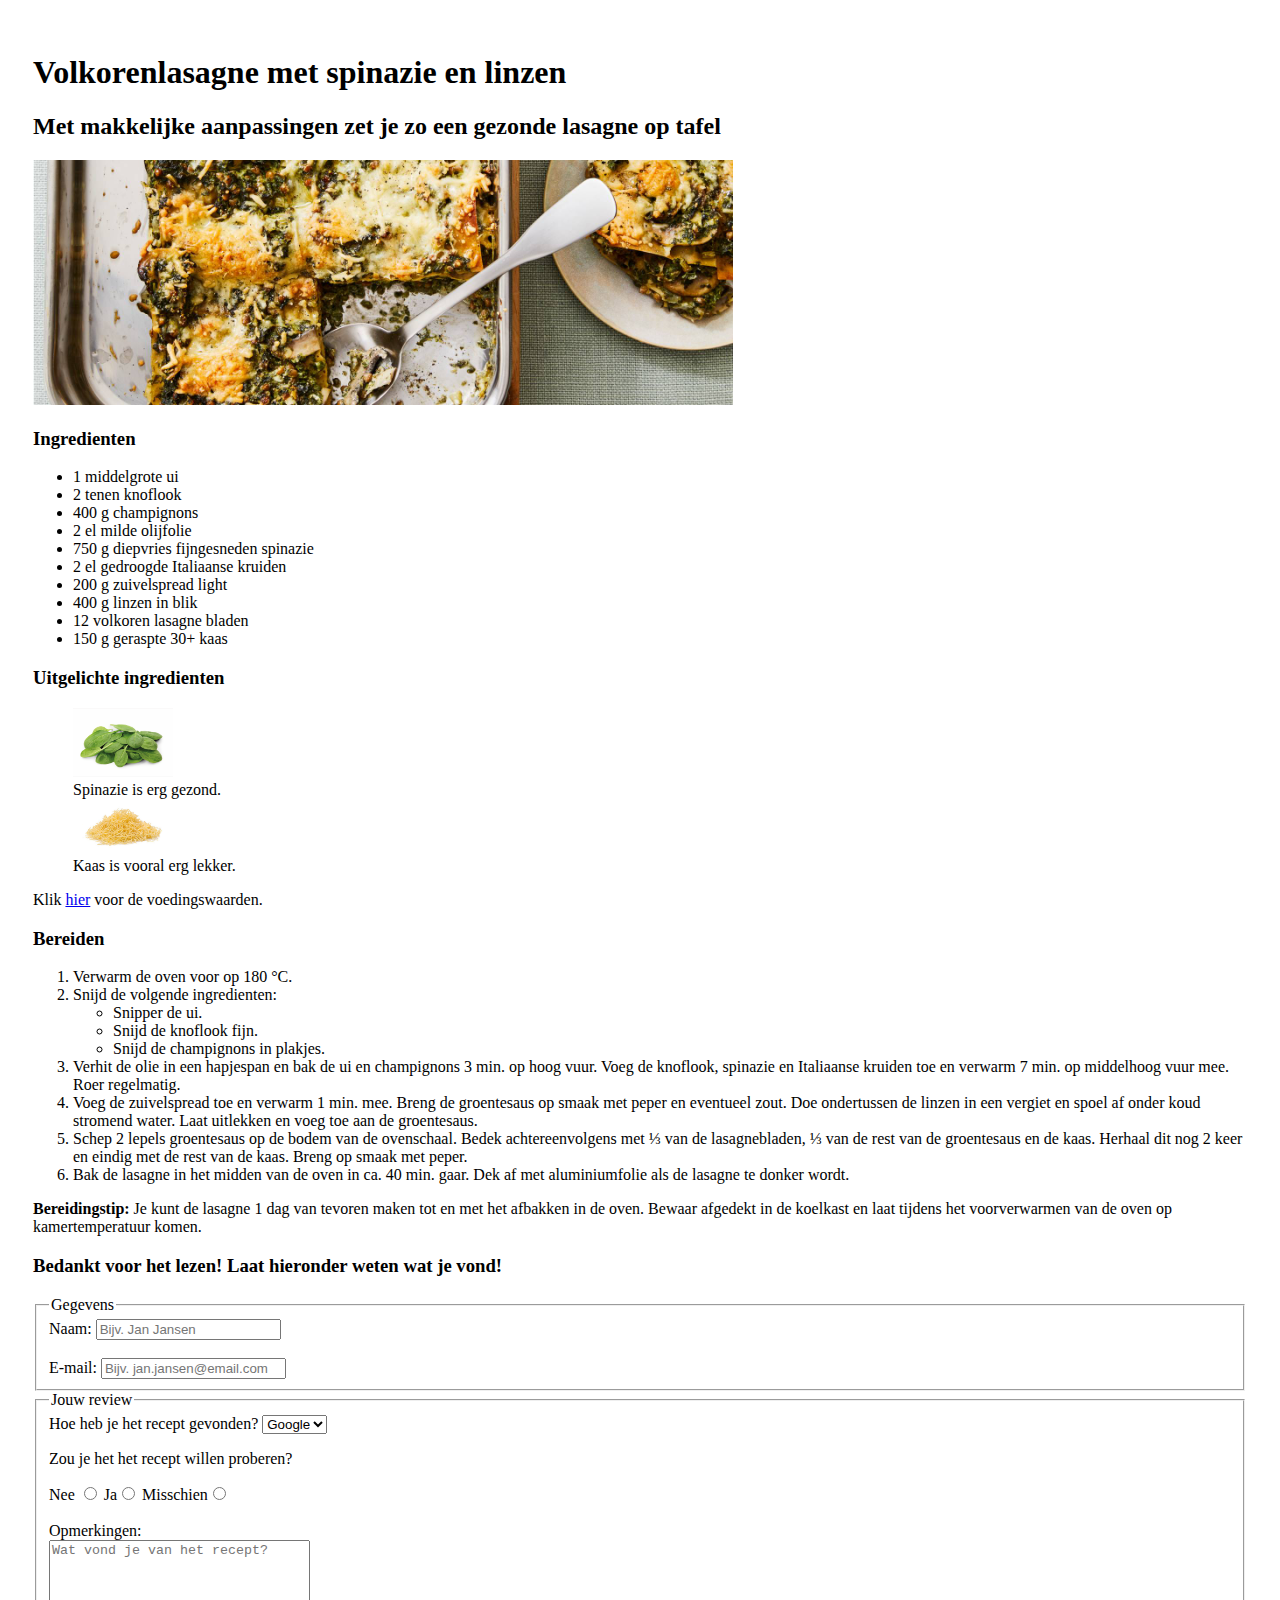
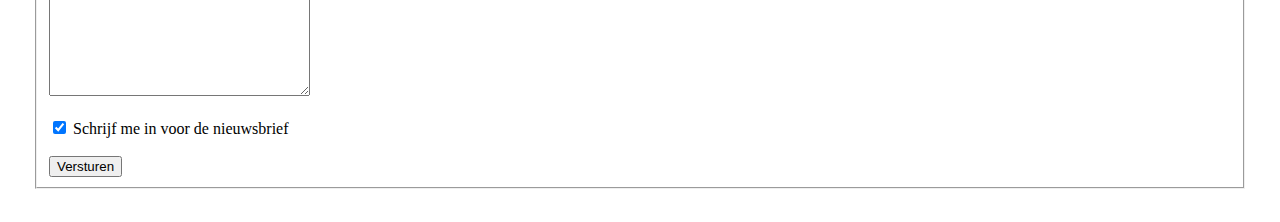
<file: opdracht1/pages/index.html>
<!doctype html>
<html lang="en">
<head>
    <meta charset="UTF-8">
    <meta name="viewport"
          content="width=device-width, user-scalable=no, initial-scale=1.0, maximum-scale=1.0, minimum-scale=1.0">
    <meta http-equiv="X-UA-Compatible" content="ie=edge">
    <title>Volkorenlasagne met spinazie en linzen</title>
</head>
<body style="padding:25px;">

<!-- title + subtitle -->
<h1>Volkorenlasagne met spinazie en linzen</h1>
<h2>Met makkelijke aanpassingen zet je zo een gezonde lasagne op tafel</h2>
<img src="../assets/lasagne-spinazie.jpg" alt="spinazie" width="700px">

<!-- ingredients -->
<h3>Ingredienten</h3>
    <ul>
        <li>1 middelgrote ui</li>
        <li>2 tenen knoflook</li>
        <li>400 g champignons</li>
        <li>2 el milde olijfolie</li>
        <li>750 g diepvries fijngesneden spinazie</li>
        <li>2 el gedroogde Italiaanse kruiden</li>
        <li>200 g zuivelspread light</li>
        <li>400 g linzen in blik</li>
        <li>12 volkoren lasagne bladen</li>
        <li>150 g geraspte 30+ kaas</li>
    </ul>

<!-- highlights -->
<h3>Uitgelichte ingredienten</h3>
<div class="container">
    <ul  style="list-style: none">
        <li><img src="../assets/spinazie.png" alt="spinazie" width="100px" /><br />Spinazie is erg gezond.</li>
        <li><img src="../assets/kaas.jpeg" alt="kaas" width="100px" /><br />Kaas is vooral erg lekker. </li>
    </ul>
</div>

<p>Klik <a href="voedingswaarden.html" >hier</a> voor de voedingswaarden.</p>

<!-- prepare -->
<h3>Bereiden</h3>
<ol>
    <li>Verwarm de oven voor op 180 °C.
    <li>Snijd de volgende ingredienten:<ul>
        <li>Snipper de ui.</li>
        <li>Snijd de knoflook fijn.</li>
        <li>Snijd de champignons in plakjes.</li>
        </ul>
    </li>
    <li>Verhit de olie in een hapjespan en bak de ui en champignons 3 min. op hoog vuur. Voeg de knoflook, spinazie en Italiaanse kruiden toe en verwarm 7 min. op middelhoog vuur mee. Roer regelmatig.</li>
    <li>Voeg de zuivelspread toe en verwarm 1 min. mee. Breng de groentesaus op smaak met peper en eventueel zout. Doe ondertussen de linzen in een vergiet en spoel af onder koud stromend water. Laat uitlekken en voeg toe aan de groentesaus.</li>
    <li>Schep 2 lepels groentesaus op de bodem van de ovenschaal. Bedek achtereenvolgens met ⅓ van de lasagnebladen, ⅓ van de rest van de groentesaus en de kaas. Herhaal dit nog 2 keer en eindig met de rest van de kaas. Breng op smaak met peper.</li>
    <li>Bak de lasagne in het midden van de oven in ca. 40 min. gaar. Dek af met aluminiumfolie als de lasagne te donker wordt.</li>
</ol>

<p><b>Bereidingstip:</b> Je kunt de lasagne 1 dag van tevoren maken tot en met het afbakken in de oven. Bewaar afgedekt in de koelkast en laat tijdens het voorverwarmen van de oven op kamertemperatuur komen.</p>

<h3>Bedankt voor het lezen! Laat hieronder weten wat je vond!</h3>
<!-- form -->
<form action="https://www.linkje.com/send_form.php" method="post">
    <fieldset>
        <legend>Gegevens</legend>
        <label for="name">Naam:</label>
        <input type="text" placeholder="Bijv. Jan Jansen" name="name" class="field" id="name" /><br/><br/>
        <label for="email">E-mail:</label>
        <input type="text" placeholder="Bijv. jan.jansen@email.com" name="email" class="field" id="email" />
    </fieldset>

    <fieldset>
        <legend>Jouw review</legend>
        <label for="reference">Hoe heb je het recept gevonden?</label>
        <select name="reference" id="reference">
            <option value="1">Google</option>
            <option value="2">Bing</option>
            <option value="3">Anders</option>
        </select>
        <p>Zou je het het recept willen proberen?</p>
        <label for="try_recipe">Nee</label> <input type="radio" value="Nee" name="try_recipe">
        <label for="try_recipe">Ja</label><input type="radio" value="Ja" name="try_recipe">
        <label for="try_recipe">Misschien</label><input type="radio" value="Misschien" name="try_recipe">
        <br/><br/>
        <label for="review">Opmerkingen:</label><br />
        <textarea placeholder="Wat vond je van het recept?" name="review" id="review" cols="30" rows="10" ></textarea><br /><br />
        <input type="checkbox" checked="checked" /> Schrijf me in voor de nieuwsbrief<br /><br />
        <input type="submit" value="Versturen" />
    </fieldset>
</form>
</body>
</html>
</file>
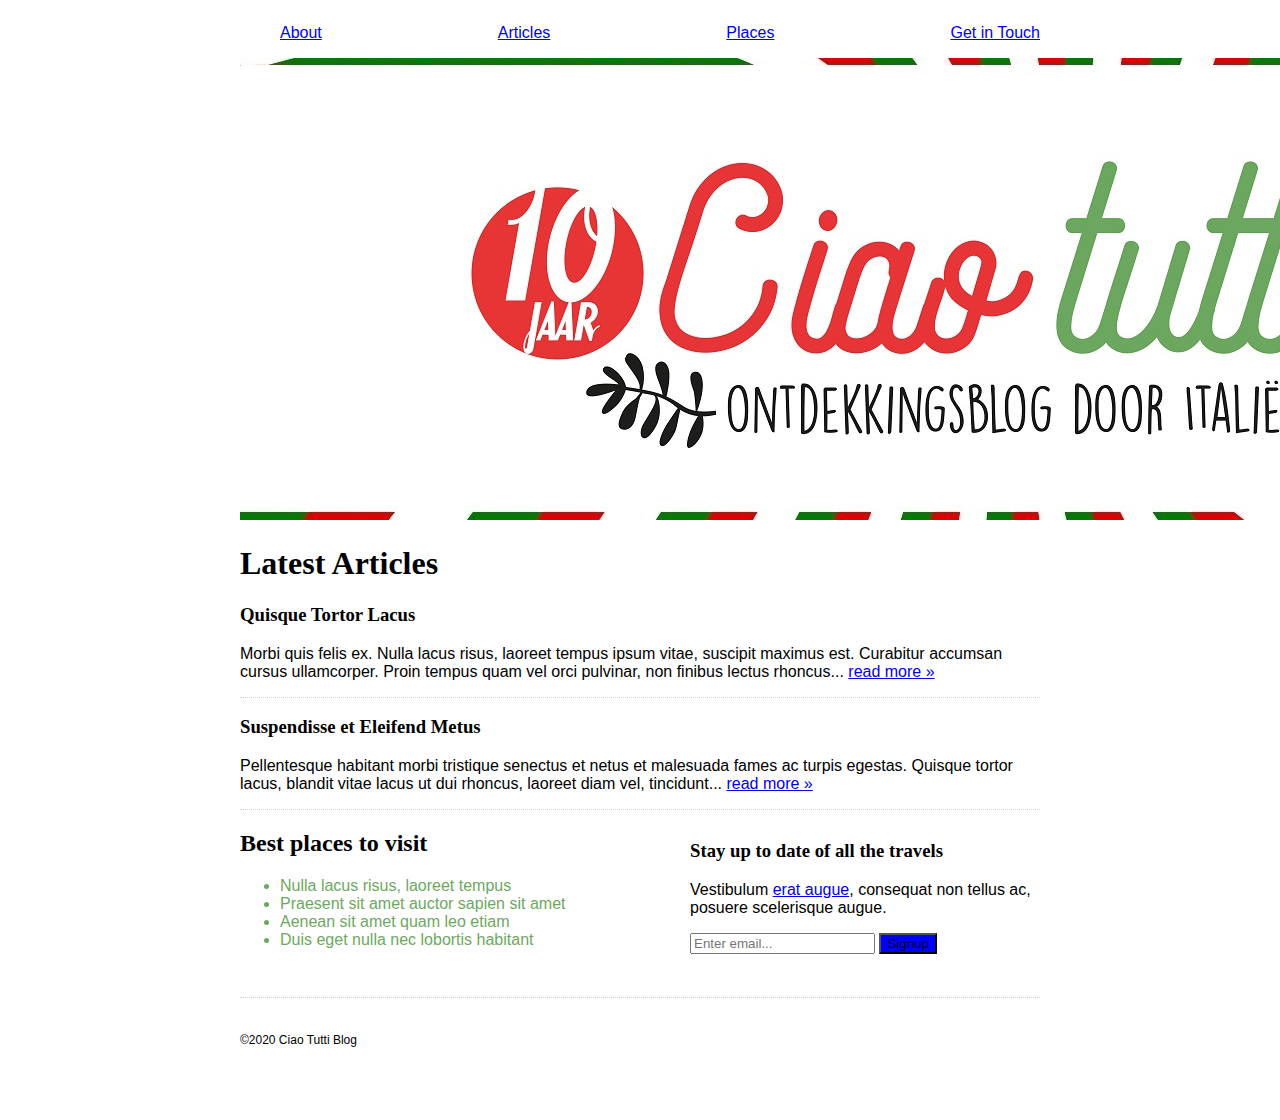
<file: les2/frontend-selectors-flexbox-base/opdracht-1/index.html>
<!DOCTYPE html>
<html lang="en">
<head>
    <meta charset="UTF-8">
    <link rel="stylesheet" href="styles.css">
    <link rel="stylesheet" href="selectors.css">
    <title>Opdracht 1 - selectors</title>
</head>
<body>
    <div class="wrapper">
        <header>
            <nav>
                <ul>
                    <li><a href="#">About</a></li>
                    <li><a href="#">Articles</a></li>
                    <li><a href="#">Places</a></li>
                    <li><a href="#">Get in Touch</a></li>
                </ul>
            </nav>
        </header>

        <img src="assets/header-image.jpg" alt="Tutti">

        <main>
            <h1>Latest Articles</h1>
            <article>
                <h3>Quisque Tortor Lacus</h3>
                <p>Morbi quis felis ex. Nulla lacus risus, laoreet tempus ipsum vitae, suscipit maximus est. Curabitur accumsan cursus ullamcorper. Proin tempus quam vel orci pulvinar, non finibus lectus rhoncus... <a href="#">read more &raquo;</a></p>
            </article>
            <article>
                <h3>Suspendisse et Eleifend Metus</h3>
                <p>Pellentesque habitant morbi tristique senectus et netus et malesuada fames ac turpis egestas. Quisque tortor lacus, blandit vitae lacus ut dui rhoncus, laoreet diam vel, tincidunt... <a href="#">read more &raquo;</a></p>
            </article>

            <div>
                <div class="places-to-visit">
                    <h2>Best places to visit</h2>
                    <ul>
                        <li>Nulla lacus risus, laoreet tempus</li>
                        <li>Praesent sit amet auctor sapien sit amet</li>
                        <li>Aenean sit amet quam leo etiam</li>
                        <li>Duis eget nulla nec  lobortis habitant</li>
                    </ul>
                </div>
                <div class="subscribe">
                    <h3>Stay up to date of all the travels</h3>
                    <p>Vestibulum <a href="#">erat augue</a>, consequat non tellus ac, posuere scelerisque augue.</p>
                    <input type="text" placeholder="Enter email...">
                    <input type="submit" value="Signup">
                </div>
            </div>
        </main>

        <footer>
            <span class="copyright">&copy;2020 Ciao Tutti Blog</span>
        </footer>
    </div>
</body>
</html>
</file>
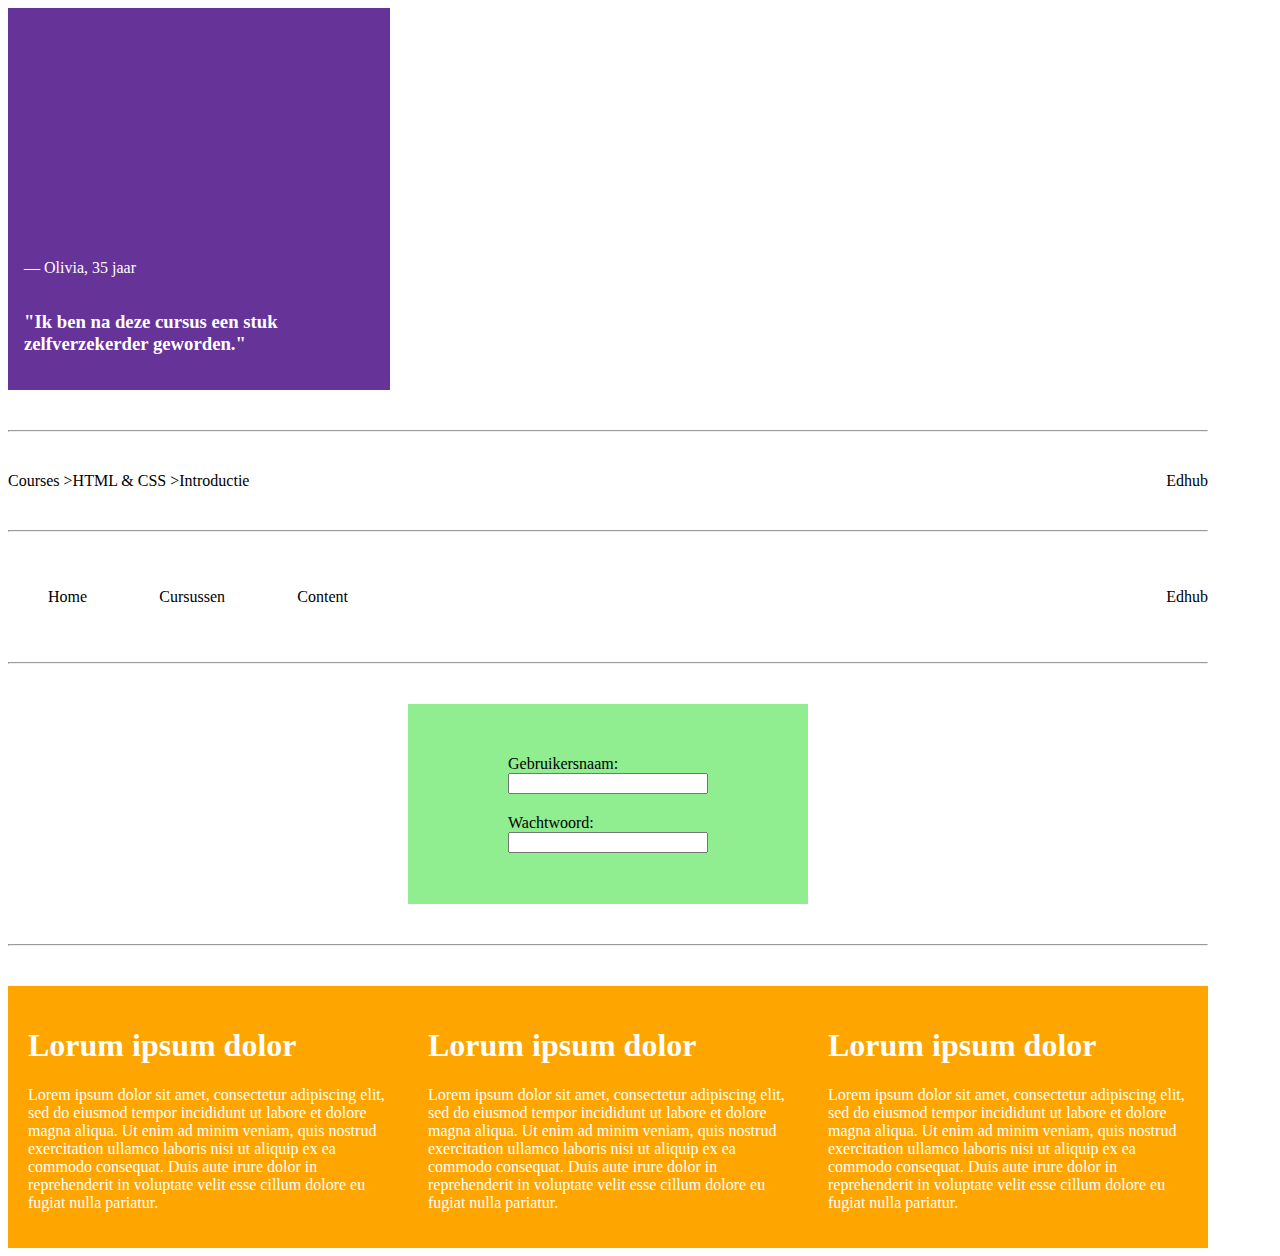
<file: les2/frontend-selectors-flexbox-base/opdracht-2/index.html>
<!DOCTYPE html>
<html lang="en">
<head>
    <meta charset="UTF-8">
    <link rel="stylesheet" href="styles.css">
    <link rel="stylesheet" href="flexbox.css">
    <title>Opdracht 2 - Flexbox</title>
</head>
<body>
    <!--    OPDRACHT 2.1    -->
    <div class="one">
        <p>&mdash; Olivia, 35 jaar</p>
        <h3>"Ik ben na deze cursus een stuk zelfverzekerder geworden."</h3>
    </div>

    <hr />

    <!--    OPDRACHT 2.2    -->
    <div class="two">
        <div>
            <span>Courses ></span>
            <span>HTML & CSS ></span>
            <span>Introductie</span>
        </div>
        <div>Edhub</div>
    </div>

    <hr />

    <!--    OPDRACHT 2.3    -->
    <div class="three">
        <ul>
            <li>Home</li>
            <li>Cursussen</li>
            <li>Content</li>
        </ul>
        <div>Edhub</div>
    </div>

    <hr />

    <!--    OPDRACHT 2.4    -->
    <div>
        <form>
            <label for="username">
                Gebruikersnaam:
                <input id="username" type="text" name="username"/>
            </label>
            <label for="password">
                Wachtwoord:
                <input id="password" type="password" name="password"/>
            </label>
        </form>
    </div>

    <hr />

    <!--    OPDRACHT 2.5    -->
    <div class="five">
        <article>
            <h1>Lorum ipsum dolor</h1>
            <p>Lorem ipsum dolor sit amet, consectetur adipiscing elit, sed do eiusmod tempor incididunt ut labore et dolore magna aliqua. Ut enim ad minim veniam, quis nostrud exercitation ullamco laboris nisi ut aliquip ex ea commodo consequat. Duis aute irure dolor in reprehenderit in voluptate velit esse cillum dolore eu fugiat nulla pariatur. </p>
        </article>
        <article>
            <h1>Lorum ipsum dolor</h1>
            <p>Lorem ipsum dolor sit amet, consectetur adipiscing elit, sed do eiusmod tempor incididunt ut labore et dolore magna aliqua. Ut enim ad minim veniam, quis nostrud exercitation ullamco laboris nisi ut aliquip ex ea commodo consequat. Duis aute irure dolor in reprehenderit in voluptate velit esse cillum dolore eu fugiat nulla pariatur. </p>
        </article>
        <article>
            <h1>Lorum ipsum dolor</h1>
            <p>Lorem ipsum dolor sit amet, consectetur adipiscing elit, sed do eiusmod tempor incididunt ut labore et dolore magna aliqua. Ut enim ad minim veniam, quis nostrud exercitation ullamco laboris nisi ut aliquip ex ea commodo consequat. Duis aute irure dolor in reprehenderit in voluptate velit esse cillum dolore eu fugiat nulla pariatur. </p>
        </article>
    </div>
</body>
</html>
</file>
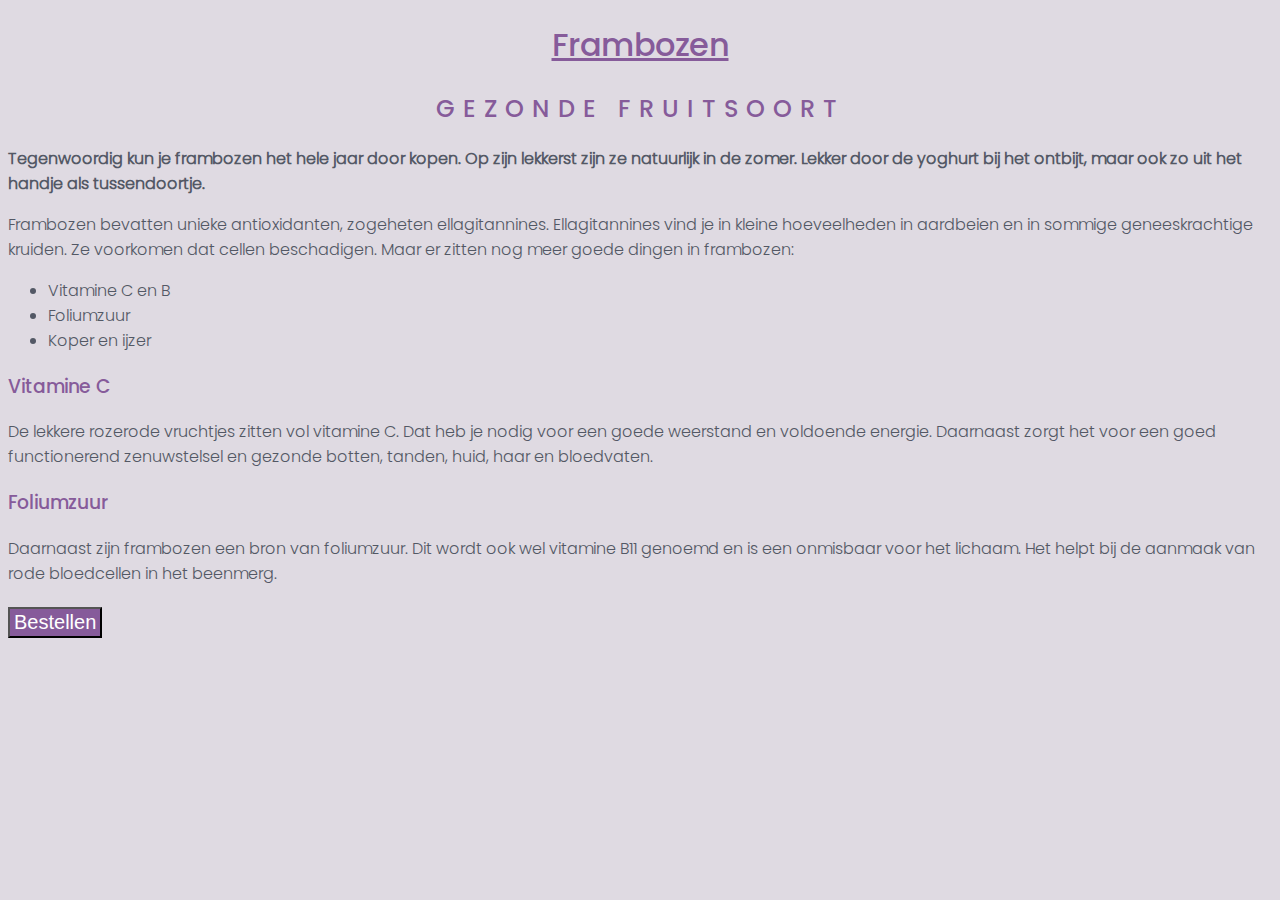
<file: opdracht2/frambozen.html>
<!DOCTYPE html>
<html lang="nl">
<head>
    <meta charset="UTF-8">
    <link rel="stylesheet" href="styles.css">
    <title>CSS styling toevoegen</title>
</head>
<body>
<h1>Frambozen</h1>
<h2>Gezonde fruitsoort</h2>
<p id="introduction">Tegenwoordig kun je frambozen het hele jaar door kopen. Op zijn lekkerst zijn ze natuurlijk in de zomer. Lekker door de yoghurt bij het ontbijt, maar ook zo uit het handje als tussendoortje.</p>
<p>Frambozen bevatten unieke antioxidanten, zogeheten ellagitannines. Ellagitannines vind je in kleine hoeveelheden in aardbeien en in sommige geneeskrachtige kruiden. Ze voorkomen dat cellen beschadigen. Maar er zitten nog meer goede dingen in frambozen:</p>
<ul>
    <li>Vitamine C en B</li>
    <li>Foliumzuur</li>
    <li>Koper en ijzer</li>
</ul>
<h3>Vitamine C</h3>
<p>De lekkere rozerode vruchtjes zitten vol vitamine C. Dat heb je nodig voor een goede weerstand en voldoende energie. Daarnaast zorgt het voor een goed functionerend zenuwstelsel en gezonde botten, tanden, huid, haar en bloedvaten.</p>
<h3>Foliumzuur</h3>
<p>Daarnaast zijn frambozen een bron van foliumzuur. Dit wordt ook wel vitamine B11 genoemd en is een onmisbaar voor het lichaam. Het helpt bij de aanmaak van rode bloedcellen in het beenmerg. </p>
<button type="button">Bestellen</button>
</body>
</html>
</file>
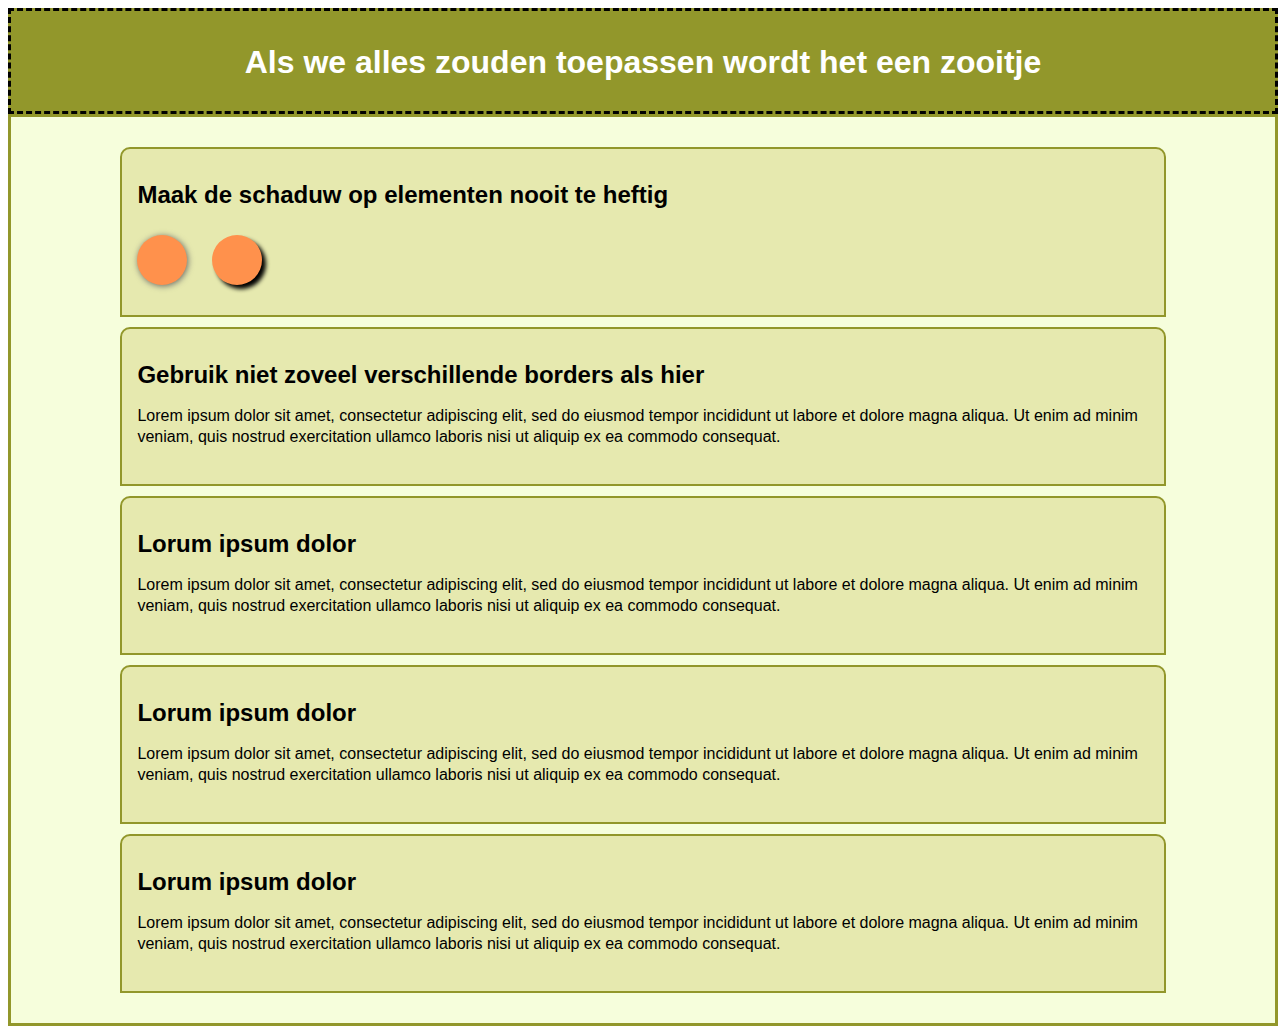
<file: opdracht3/schaduw.html>
<!DOCTYPE html>
<html lang="nl">
<head>
    <meta charset="UTF-8">
    <link rel="stylesheet" href="styles.css">
    <title>CSS styling toevoegen</title>
</head>
<body>
<header>
    <h1>Als we alles zouden toepassen wordt het een zooitje</h1>
</header>
<main>
    <article>
        <h2>Maak de schaduw op elementen nooit te heftig</h2>
        <div class="circle-one"></div>
        <div class="circle-two"></div>
    </article>
    <article>
        <h2>Gebruik niet zoveel verschillende borders als hier</h2>
        <p>Lorem ipsum dolor sit amet, consectetur adipiscing elit, sed do eiusmod tempor incididunt ut labore et dolore magna aliqua. Ut enim ad minim veniam, quis nostrud exercitation ullamco laboris nisi ut aliquip ex ea commodo consequat. </p>
    </article>
    <article>
        <h2>Lorum ipsum dolor</h2>
        <p>Lorem ipsum dolor sit amet, consectetur adipiscing elit, sed do eiusmod tempor incididunt ut labore et dolore magna aliqua. Ut enim ad minim veniam, quis nostrud exercitation ullamco laboris nisi ut aliquip ex ea commodo consequat. </p>
    </article>
    <article>
        <h2>Lorum ipsum dolor</h2>
        <p>Lorem ipsum dolor sit amet, consectetur adipiscing elit, sed do eiusmod tempor incididunt ut labore et dolore magna aliqua. Ut enim ad minim veniam, quis nostrud exercitation ullamco laboris nisi ut aliquip ex ea commodo consequat. </p>
    </article>
    <article>
        <h2>Lorum ipsum dolor</h2>
        <p>Lorem ipsum dolor sit amet, consectetur adipiscing elit, sed do eiusmod tempor incididunt ut labore et dolore magna aliqua. Ut enim ad minim veniam, quis nostrud exercitation ullamco laboris nisi ut aliquip ex ea commodo consequat. </p>
    </article>
</main>
</body>
</html>
</file>
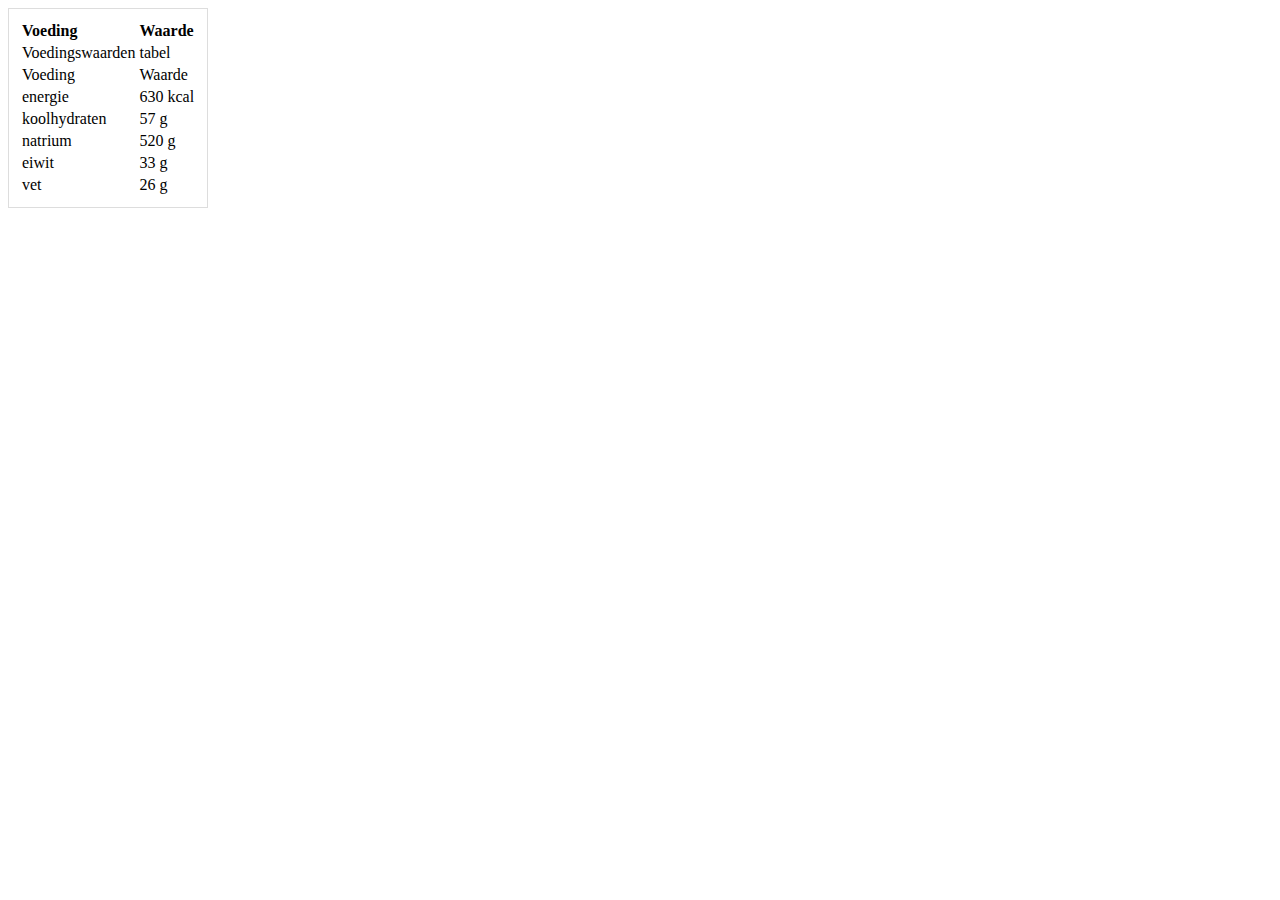
<file: opdracht1/pages/voedingswaarden.html>
<!doctype html>
<html lang="en">
<head>
    <meta charset="UTF-8">
    <meta name="viewport"
          content="width=device-width, user-scalable=no, initial-scale=1.0, maximum-scale=1.0, minimum-scale=1.0">
    <meta http-equiv="X-UA-Compatible" content="ie=edge">
    <title>Voedingswaarden</title>
</head>
<body>
<table style="border:1px solid #ddd; padding:10px;">
    <tr><td><b>Voeding</b></td><td><b>Waarde</b></td></tr>
    <tr><td>Voedingswaarden</td><td>tabel</td></tr>
    <tr><td>Voeding</td><td>Waarde</td></tr>
    <tr><td>energie</td><td>630 kcal</td></tr>
    <tr><td>koolhydraten</td><td>57 g</td></tr>
    <tr><td>natrium</td><td>520 g</td></tr>
    <tr><td>eiwit</td><td>33 g</td></tr>
    <tr><td>vet</td><td>26 g</td></tr>
</table>
</body>
</html>
</file>
<file: les2/frontend-selectors-flexbox-base/opdracht-1/styles.css>
/* --------- VERANDER NIETS IN DIT BESTAND ----------*/

@import url('https://fonts.googleapis.com/css2?family=Noto+Sans+JP:wght@300;500&display=swap');

body {
    font-family: Arial, Tahoma, sans-serif;
    display: flex;
    justify-content: center;
}

.wrapper {
    max-width: 800px;
}

nav ul {
    list-style-type: none;
    display: flex;
    justify-content: space-between;
}

article {
    border-bottom: 1px dotted hsl(4, 0%, 82%);
}

footer {
    border-top: 1px dotted hsl(4, 0%, 82%);
    margin: 32px 0;
    padding: 32px 0;
}

main > div {
     display: flex;
    justify-content: space-between;
    align-items: center;
}

.subscribe,
.places-to-visit {
    width: 350px;
}
</file>
<file: les2/frontend-selectors-flexbox-base/opdracht-1/selectors.css>
/* ======================================================
   OEFENEN MET CSS SELECTORS
========================================================= */

/* 1.1 Geef de 'img' tag in the header een ID en zet zijn breedte op 100% */
header#img{
    width:100%;
}


/* 1.2 Verander de kleur van alle list items in de unordered list naar hsl(110, 29%, 52%) */

ul li{
   color:  hsl(110, 29%, 52%);
}


/* 1.3 Geef de 'span' tag in de footer een beschrijvende class name en maak de lettergrootte kleiner  */

span.copyright{
    font-size:75%;
}


/* 1.4 Haal de text-decoration van navigatie-links weg, geef onbezochte links de kleur hsl(359, 79%, 56%) en verander de kleur wanneer de gebruiker er overheen hovert. */

nav ul li a:visited{
    color: hsl(359, 79%, 56%);
    text-decoration: none;
}

nav ul li a:hover{
    color: hsl(359, 79%, 70%);
}


/* 1.5 Maak een hover- en visited stijl voor alle links in 'main'. */
main a:visited{
    color: blue;
}

main a:hover{
    color:green;
    text-decoration: underline;
}


/* Verander de achtergrond van de SignUp button. Tip: https://developer.mozilla.org/en-US/docs/Web/CSS/Attribute_selectors  */
.subscribe input[type=submit]{
    background-color: blue;
}


/* Geef het tekst-veld een blauwe rand wanneer hij in focus is */
.subscribe input[type=submit]:focus{
    border: 1px solid blue;
}


/* Target alle heading tags op de pagina en zet hun font-family op 'Bree Serif', serif */
h1,h2,h3{
    font-family: 'Bree Serif', serif;
}
</file>
<file: les2/frontend-selectors-flexbox-base/opdracht-2/styles.css>
/* --------- VERANDER NIETS IN DIT BESTAND ----------*/

hr {
    margin: 40px 0;
}

body {
    max-width: 1200px;
}

.one {
    background-color: mediumpurple;
    color: white;
    width: 350px;
    height: 350px;
    padding: 16px;
}

form {
    width: 400px;
    height: 200px;
    background-color: lightgreen;
}

form label {
    margin: 10px 0;
    width: 200px;
}

article {
    background-color: orange;
    color: white;
    padding: 20px;
}
</file>
<file: les2/frontend-selectors-flexbox-base/opdracht-2/flexbox.css>
/* ======================================================
   OEFENEN MET FLEXBOX
========================================================= */


/** Exercise 2.1 **/
div.one{
    background-color: rebeccapurple;
    display: flex;
    flex-direction: column;
    justify-content: flex-end;
}


/** Exercise 2.2 **/
div.two{
    display: flex;
    flex-direction: row;
    justify-content: space-between;
}

div.two div{
    display: flex;
    flex-grow: 0;
}


/** Exercise 2.3 **/
div.three,
div.three ul{
    display: flex;
    justify-content: space-between;
}

div.three ul{
    flex-basis: 300px;
    flex-wrap: wrap;
}
div.three ul li{
    display: flex;
    list-style-type: none;
}

div.three div{
    align-items: center;
    display: flex;
    flex-grow: 0;
}


/** Exercise 2.4 **/
body > div:nth-child(7n),
div form{
    display:flex;
    justify-content: center;
}

div form{
    align-items: center;
}

div form,
div form label{
    flex-direction: column;
}

div form label{
    display: flex;
}

/** Exercise 2.5 **/
div.five{
    display: flex;
    flex-flow: wrap;
    align-content: space-between;
}

div.five article{
    width:300px;
    flex-grow: 1;
    align-self: stretch;
}
</file>
<file: opdracht2/styles.css>
@font-face {
    font-family: 'Poppins-light';
    src: url('fonts/Poppins-Light.ttf')  format('truetype');
}

@font-face {
    font-family: 'Poppins';
    src: url('fonts/Poppins-Medium.ttf')  format('truetype');
}

body{
    background-color: hsl(280, 13%, 87%);
    color: hsl(223, 10%, 36%);
    font-family: 'Poppins-light', Arial, serif;
    font-weight:300;
}

h1,h2,h3{
    color: 	hsl(281, 26%, 48%);
    font-family: 'Poppins', Arial, serif;
}

h1,h2{
    font-weight:500;
    text-align:center;
}

h1{
    text-decoration: underline;
}

h2{
    letter-spacing: 8px;
    text-transform: uppercase;
}

h3{
    font-weight:300;
}

#introduction{
    font-weight:bold;
}

button{
    background-color: hsl(281, 26%, 48%);
    border: 2px outset #000;
    color:white;
    font-size:20px;
    margin: 5px 0;
    padding: 2px 4px;
}

button:hover{
    background-color: hsl(281, 26%, 60%);
    cursor: pointer;
}

button:active{
    background-color:hsl(223, 10%, 36%);
    border: 2px inset #000;
}
</file>
<file: opdracht3/styles.css>
body{
    font-family:"Lucida Grande", Arial;
    line-height:21px;
}

header{
    background-color:hsl(63, 56%, 38%);
    border:3px dashed #000;
    height:100px;
    position: sticky;
    top:0;
    width:100%;
}

h1{
    color:white;
    padding:20px;
    text-align: center;
}

.circle-one{
    filter: drop-shadow(1px 1px 3px #666);
}

.circle-two{
    box-shadow: 4px 4px 4px black;
}

.circle-one, .circle-two{
    background-color: hsl(23, 100%, 65%);
    border-radius: 40px;
    display: inline-block;
    height:50px;
    margin:10px 20px 10px 0;
    width:50px !important;
}

main{
    background-color: hsl(74, 95%, 93%);
    border:3px solid hsl(63, 56%, 38%);
    padding:20px 0;
    width:100%;
}

article{
    background-color:hsl(63, 56%, 80%);
    border:2px solid hsl(63, 56%, 38%);
    border-radius: 10px 10px 0 0;
    margin:10px auto;
    min-height: 125px;
    padding:15px;
    width:80%;
}
</file>
